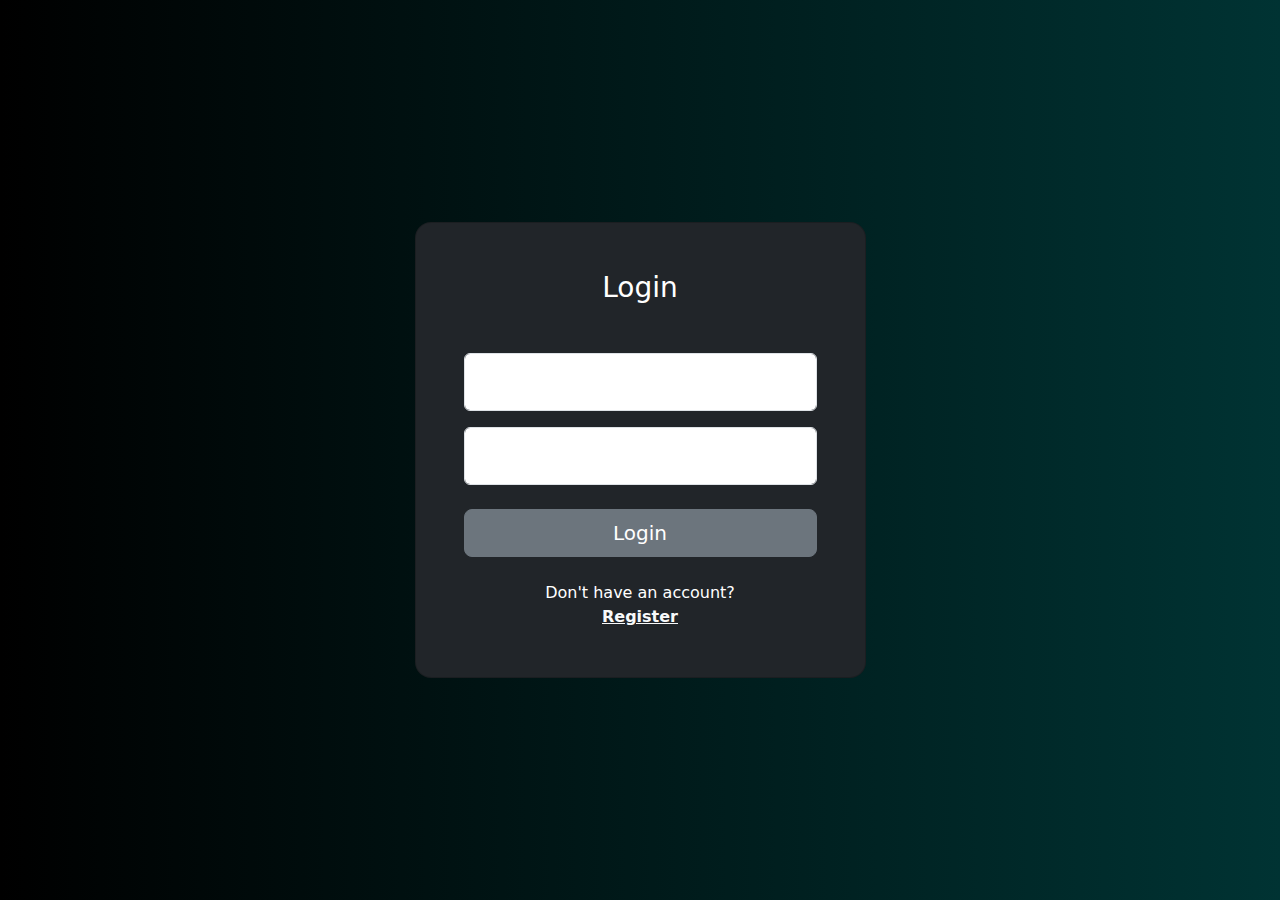
<file: pages/login.html>
<!DOCTYPE html>
<html lang="en">
<head>
    <meta charset="UTF-8">
    <meta name="viewport" content="width=device-width, initial-scale=1.0">
    <title>Denese - Login </title>
    <link href="https://cdn.jsdelivr.net/npm/bootstrap@5.3.0/dist/css/bootstrap.min.css" rel="stylesheet">
    <style>
        .gradient-custom {
            background: linear-gradient(to right, #000000, #003333);
        }
    </style>
</head>
<body>
    <section class="gradient-custom vh-100">
        <div class="container py-5 h-100">
            <div class="row d-flex justify-content-center align-items-center h-100">
                <div class="col-12 col-md-8 col-lg-6 col-xl-5">
                    <div class="card bg-dark text-white" style="border-radius: 1rem;">
                        <div class="card-body p-5 text-center">

                            <h3 class="mb-5">Login</h3>

                            <form id="loginForm">

                                <!-- Username field -->
                                <div class="form-floating mb-3">
                                    <input type="text" class="form-control" id="username" placeholder="Username" required>
                                    <label for="username">Username</label>
                                </div>

                                <!-- Password field -->
                                <div class="form-floating mb-4">
                                    <input type="password" class="form-control" id="password" placeholder="Password" required>
                                    <label for="password">Password</label>
                                </div>
 
                                <button class="btn btn-secondary btn-lg btn-block w-100 mb-4" type="submit">Login</button>

                                <p class="mb-0">Don't have an account?</p>
                                <a href="register.html" class="text-light fw-bold">Register</a>

                            </form>

                        </div>
                    </div>
                </div>
            </div>
        </div>
    </section>

   <script src="https://cdn.jsdelivr.net/npm/bootstrap@5.3.6/dist/js/bootstrap.bundle.min.js"></script>
<script>
  document.getElementById('loginForm').addEventListener('submit', function(e) {
    e.preventDefault();
    const username = document.getElementById('username').value;
    const password = document.getElementById('password').value;

    if (username === 'princessdenese18' && password === '12345') {
      window.location.href = `welcome.html?username=${encodeURIComponent(username)}`;
    } else {
      alert("Invalid username or password.");
    }
  });
</script>
</body>
</html>
</file>
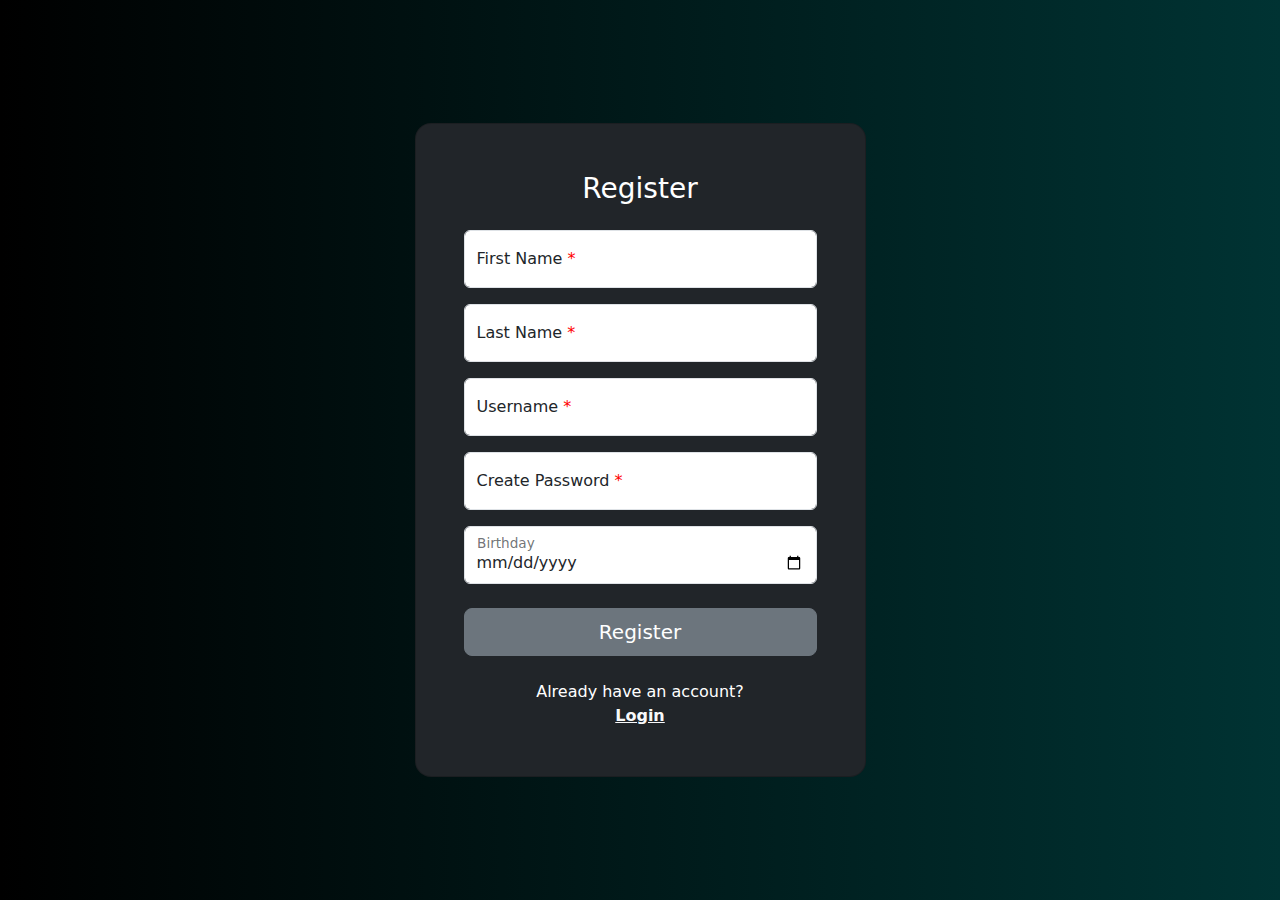
<file: pages/register.html>
<!DOCTYPE html>
<html lang="en">
<head>
  <meta charset="UTF-8" />
  <meta name="viewport" content="width=device-width, initial-scale=1.0"/>
  <title>Denese - Register</title>
  <link href="https://cdn.jsdelivr.net/npm/bootstrap@5.3.0/dist/css/bootstrap.min.css" rel="stylesheet"/>
  <style>
    .gradient-custom {
      background: linear-gradient(to right, #000000, #003333);
    }
    .required::after {
      content: " *";
      color: red;
    }
  </style>
</head>
<body>
  <section class="gradient-custom vh-100">
    <div class="container py-5 h-100">
      <div class="row d-flex justify-content-center align-items-center h-100">
        <div class="col-12 col-md-8 col-lg-6 col-xl-5">
          <div class="card bg-dark text-white" style="border-radius: 1rem;">
            <div class="card-body p-5 text-center">

              <h3 class="mb-4">Register</h3>

              <form id="registerForm">

                <div class="form-floating mb-3 text-dark">
                  <input type="text" class="form-control" id="firstName" placeholder="First Name" required>
                  <label for="firstName" class="required">First Name</label>
                </div>

                <div class="form-floating mb-3 text-dark">
                  <input type="text" class="form-control" id="lastName" placeholder="Last Name" required>
                  <label for="lastName" class="required">Last Name</label>
                </div>

                <div class="form-floating mb-3 text-dark">
                  <input type="text" class="form-control" id="username" placeholder="Username" required>
                  <label for="username" class="required">Username</label>
                </div>

                <div class="form-floating mb-3 text-dark">
                  <input type="password" class="form-control" id="password" placeholder="Create Password" required>
                  <label for="password" class="required">Create Password</label>
                </div>

                <div class="form-floating mb-4 text-dark">
                  <input type="date" class="form-control" id="birthday" placeholder="Birthday" required>
                  <label for="birthday" class="required">Birthday</label>
                </div>

                <button class="btn btn-secondary btn-lg w-100 mb-4" type="submit">Register</button>

                <p class="mb-0">Already have an account?</p>
                <a href="login.html" class="text-light fw-bold">Login</a>
              </form>

            </div>
          </div>
        </div>
      </div>
    </div>
  </section>

  <script src="https://cdn.jsdelivr.net/npm/bootstrap@5.3.0/dist/js/bootstrap.bundle.min.js"></script>
  <script>
    document.getElementById('registerForm').addEventListener('submit', function(e) {
      e.preventDefault();
      alert('Registered successfully!');
      window.location.href = 'login.html';
    });
  </script>
</body>
</html>
</file>
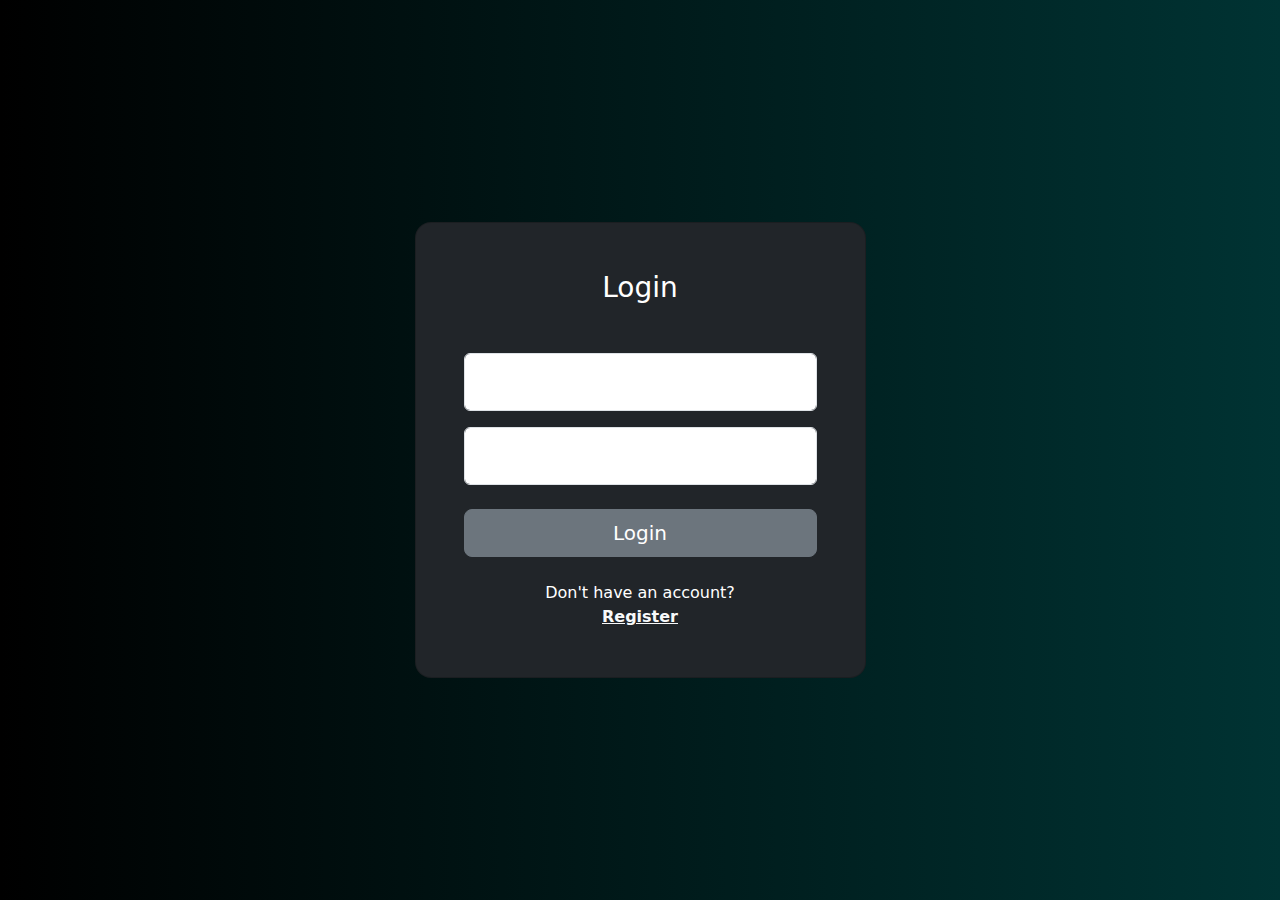
<file: pages/welcome.html>
<!DOCTYPE html>
<html lang="en">
<head>
    <meta charset="UTF-8">
    <meta name="viewport" content="width=device-width, initial-scale=1.0">
    <title>Welcome - Denese </title>
    <link href="https://cdn.jsdelivr.net/npm/bootstrap@5.3.0/dist/css/bootstrap.min.css" rel="stylesheet">
   <link rel="preconnect" href="https://fonts.googleapis.com">
   <link rel="preconnect" href="https://fonts.gstatic.com" crossorigin>
   <link href="https://fonts.googleapis.com/css2?family=Cal+Sans&display=swap" rel="stylesheet">

    <style>
        .gradient-custom {
            background-image: url("C:/Users/charl/Downloads/lab/images/bg.png");
        }

        .cal-sans-regular {
	    font-family: "Cal Sans", sans-serif;
	    font-weight: 400;
	    font-style: normal;
	}


        .greeting {
            font-family: 'Cal Sans';
            font-weight: 700;
            font-size: 200px;
            font-style: bold;
            color: rgb(228, 228, 228);
            padding-top: 200px;
            padding-left: 50px;
        }

        .text-warning {
            font-family: 'Cal Sans';
            font-size: 100px;
            font-style: bold;
            color: rgb(228, 228, 228) !important;
            padding-left: 55px;
        }

	.text-paragraph { 
            font-family: 'Cal Sans';
            font-size: 25px;
            color: rgb(228, 228, 228);
            padding-left: 55px;
            padding-top: 200px;

	}

        .right-bottom-image {
            position: fixed;
            bottom: 0;
            right: 0;
            margin: 0;
            padding: 0;
        }

        .extra-image {
            width: 500px;
            height: auto;
            border-radius: 1rem; 
	    padding-right: 50px;
        }

        .button {
            background-color: transparent;
            font-family: 'Cal Sans';
            border: 4px solid rgb(228, 228, 228);
            color: rgb(228, 228, 228);
            border-radius: 3rem;
            padding: 0.75rem 2rem;
            font-size: 15px;
            transition: all 0.3s ease;
            margin-left: 55px;
            position: relative;
            top: 30px;
	    text-decoration: none;
	}

        .button:hover {
            background-color: #001F1F;
            color: white;
        }
    </style>
</head>
<body class="gradient-custom vh-100">
    <section class="vh-100">
        <h2 class="mb-0 greeting">Welcome,</h2>
        <p class="h5 mb-0 text-warning" id="username"></p>
	<p class="h6 mb-0 text-paragraph">You're logged in and ready to go!</p>
        <a href="../index.html" class="button">HOME PAGE</a>
    </section>

    <div class="right-bottom-image">
        <img src="C:\Users\charl\Downloads\lab\images\hi.png" alt="Extra Image" class="extra-image">
    </div>

  <script src="https://cdn.jsdelivr.net/npm/bootstrap@5.3.6/dist/js/bootstrap.bundle.min.js"></script>
<script>
  const urlParams = new URLSearchParams(window.location.search);
  const username = urlParams.get('username');

  if (username) {
    document.getElementById('username').textContent = username;
  } else {
    window.location.href = 'login.html';
  }
</script>
</body>
</html>
</file>
